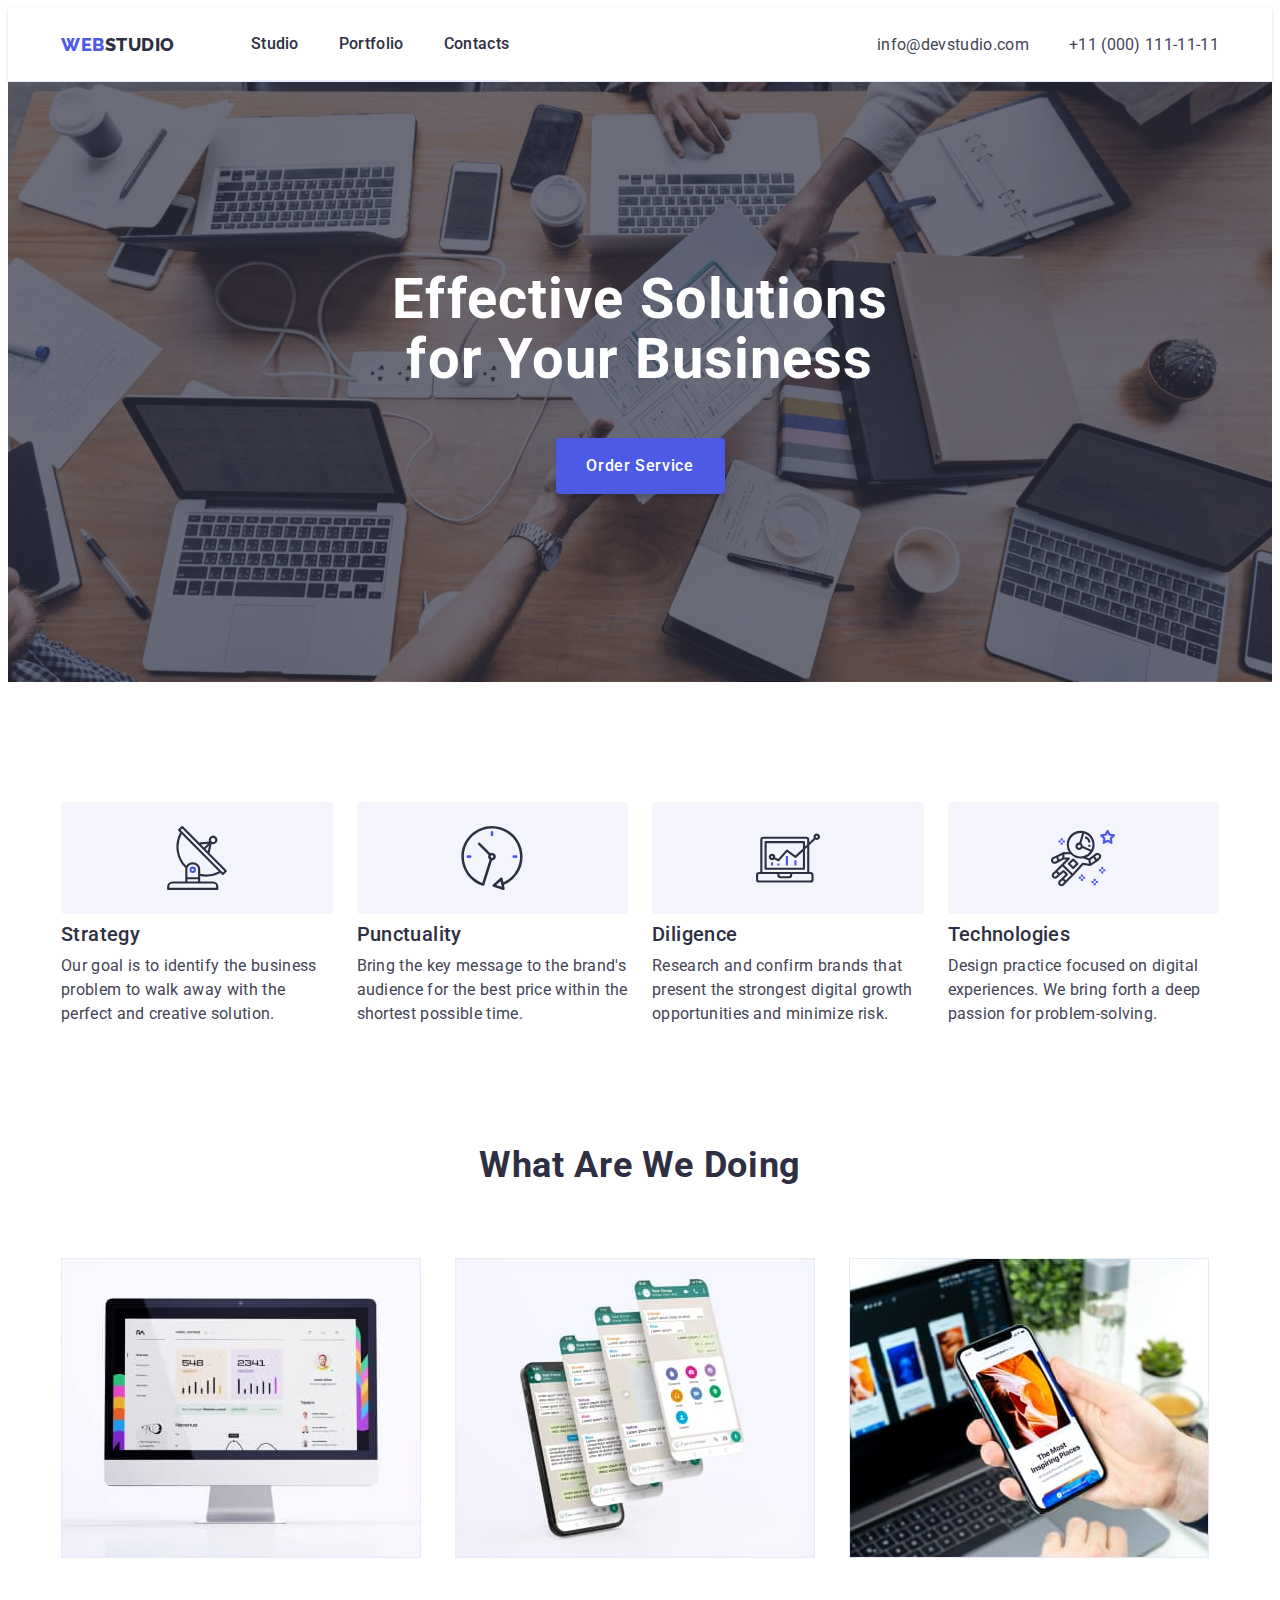
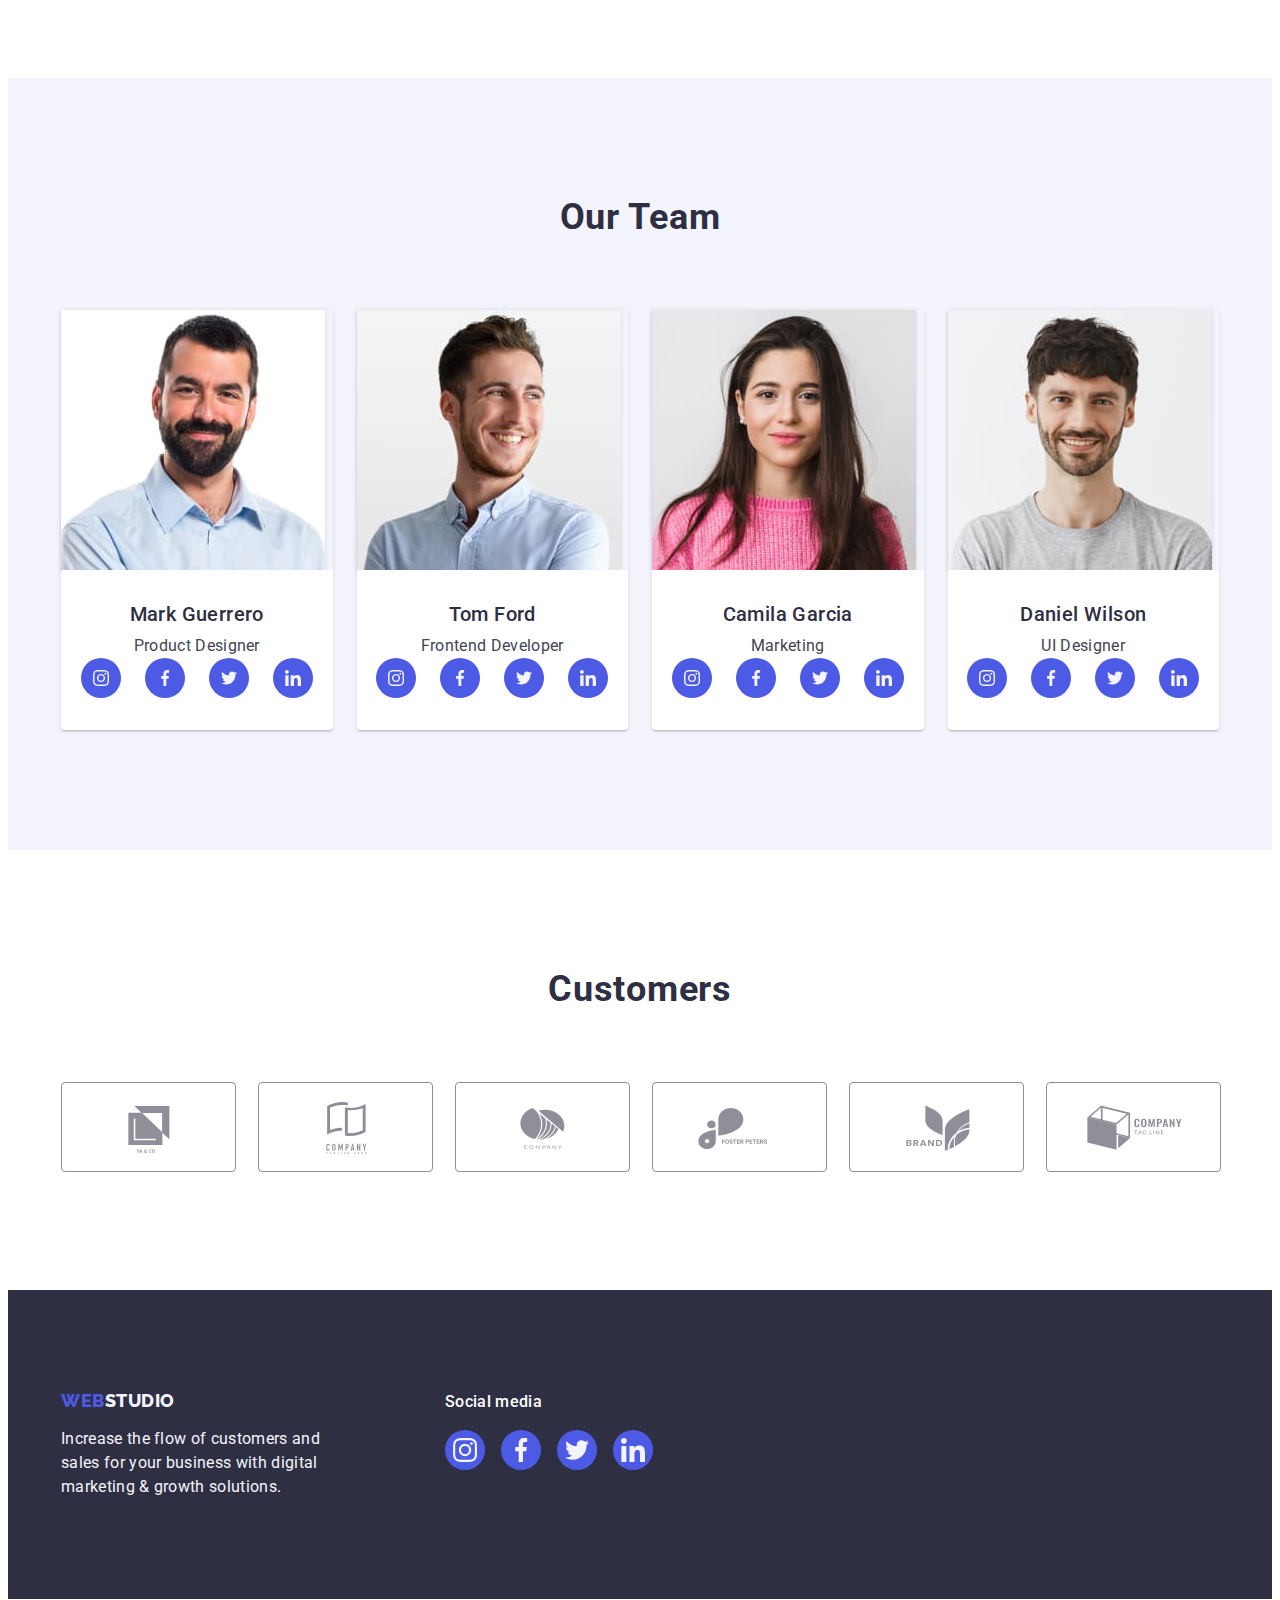
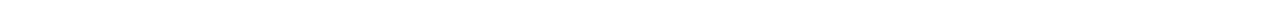
<file: index.html>
<!DOCTYPE html>
<html lang="en">
  <head>
    <meta charset="UTF-8" />
    <meta http-equiv="X-UA-Compatible" content="IE=edge" />
    <meta name="viewport" content="width=device-width, initial-scale=1.0" />
    <title>Домашка 2</title>
    <link rel="preconnect" href="https://fonts.googleapis.com">
    <link rel="preconnect" href="https://fonts.gstatic.com" crossorigin>
    <link href="https://fonts.googleapis.com/css2?family=Raleway:wght@800&family=Roboto:wght@400;500;700&display=swap"
      rel="stylesheet">
    <link rel="stylesheet" href="https://cdnjs.cloudflare.com/ajax/libs/modern-normalize/2.0.0/modern-normalize.min.css"
      integrity="sha512-4xo8blKMVCiXpTaLzQSLSw3KFOVPWhm/TRtuPVc4WG6kUgjH6J03IBuG7JZPkcWMxJ5huwaBpOpnwYElP/m6wg=="
      crossorigin="anonymous" referrerpolicy="no-referrer" />
    <link rel="stylesheet" href="./css/styles.css">
  </head>

  <body>
    <header class="header-class">
      <div class="container nav-class  ">
        <nav class="nav-class">
          <a class="main-return-index link" href="./index.html">Web<span class="logo-studio">Studio</span></a>
          <ul class="flex-container list">
            <li><a class="main-menu link" href="./index.html">Studio</a></li>
            <li><a class="main-menu link" href="./portfolio.html">Portfolio</a></li>
            <li><a class="main-menu link" href="">Contacts</a></li>
          </ul>
        </nav>
      
        <address class="main-adress ">
          <ul class="adr-container list">
            <li><a class="main-email-tel link" href="mailto:info@devstudio.com">info@devstudio.com</a></li>
            <li><a class="main-email-tel link" href="tel:+110001111111">+11 (000) 111-11-11</a></li>
          </ul>
        </address>
      </div>
    </header>

    <main>
      <section class=" main-section-first">
        <div class="container container-first">
          <h1 class="main-h-first">Effective Solutions for Your Business</h1>

          <button class="main-button" type="button">Order Service</button>
        </div>
      </section>

      <section class="main-section-second">
        <div class="container">
          <h2 class=" visually-hidden ">make world beautiful</h2>
          <ul class="container-second  list">
            <li class="second-li">
             <div class="section-second-icon">
                <svg class="second-perevagi-icon" width="64" height="64">
                <use href="./images/icons.svg#icon-anten"></use>
                </svg>
              </div>
                <h3 class="main-h-second">Strategy</h3>
                <p class="main-p-second">
                  Our goal is to identify the business problem to walk away with the
                  perfect and creative solution.
                </p>
              
            </li>
            
            <li class="second-li">
              <div class="section-second-icon">
                <svg class="second-perevagi-icon" width="64" height="64">
                  <use href="./images/icons.svg#icon-clock"></use>
                </svg>
              </div>
              <h3 class="main-h-second">Punctuality</h3>
              <p class="main-p-second">
                Bring the key message to the brand's audience for the best price
                within the shortest possible time.
              </p>
            </li>

            <li class="second-li">
              <div class="section-second-icon">
                <svg class="second-perevagi-icon" width="64" height="64">
                  <use href="./images/icons.svg#icon-diagr"></use>
                </svg>
              </div>
              <h3 class="main-h-second">Diligence</h3>
              <p class="main-p-second">
                Research and confirm brands that present the strongest digital
                growth opportunities and minimize risk.
              </p>
            </li>

            <li class="second-li">
              <div class="section-second-icon">
                <svg class="second-perevagi-icon" width="64" height="64">
                  <use href="./images/icons.svg#icon-astron"></use>
                </svg>
              </div>
              <h3 class="main-h-second">Technologies</h3>
              <p class="main-p-second">
                Design practice focused on digital experiences. We bring forth a
                deep passion for problem-solving.
              </p>
            </li>
          </ul>
        </div>
      </section>

      <section class="main-section-third">
        <div  class="container">
          <h2 class="main-h-third">What are we doing</h2>
         
            <ul class="container-third list">
              <li class="third-li">
                <img class="main-img" src="./images/img1c.jpg"  alt="img1" >
              </li>
              <li class="third-li">
                <img class="main-img" src="./images/img2c.jpg"  alt="img2" >
              </li>
              <li class="third-li">
                <img class="main-img" src="./images/img3c.jpg"  alt="img3" >
              </li>
            </ul>
          
        </div>
      </section>

      <section class="main-section-four">
        <div class="container">
          <h2 class="main-h-third">Our Team</h2>
          <ul class="flex-container-third list">
            <li class="class-team-img">
              <img  class="main-img-team"
                src="./images/developer1c.jpg"
                alt="developer1" >
              <div class="fio-job">
                  <h3 class="main-fio">Mark Guerrero</h3>
                  <p class="job-title">Product Designer</p>
                  <ul class="team-soc list">
                    <li class="team-soc-item link">
                      <a href="" class="team-soc-link link"
                         target="_blank"
                         rel="noopener noreferrent">
                        <svg class="team-soc-icon" width="16" height="16"> 
                          <use href="./images/icons.svg#icon-insta"></use>
                              </svg>
                      </a>
                    </li>
                    <li class="team-soc-item link">
                      <a href="" class="team-soc-link link"
                          target="_blank" rel="noopener noreferrent">
                        <svg class="team-soc-icon" width="16" height="16">
                          <use href="./images/icons.svg#icon-faceb"></use>
                        </svg>
                      </a>
                    </li>
                    <li class="team-soc-item link">
                      <a href="" class="team-soc-link link" 
                          target="_blank" rel="noopener noreferrent">
                          <svg class="team-soc-icon" width="16" height="16">
                            <use href="./images/icons.svg#icon-twit"></use>
                          </svg>
                      </a>
                    </li>
                    <li class="team-soc-item link">
                      <a href="" class="team-soc-link link" 
                        target="_blank" rel="noopener noreferrent">
                      <svg class="team-soc-icon" width="16" height="16">
                        <use href="./images/icons.svg#icon-linked"></use>
                      </svg>
                      </a>
                    </li>
                  </ul>
              </div>
              
            </li>
            <li class="class-team-img">
              <img class="main-img-team"
                src="./images/developer2c.jpg"
                alt="developer2" >
              <div class="fio-job">
                  <h3 class="main-fio">Tom Ford</h3>
                  <p class="job-title">Frontend Developer</p>
                  <ul class="team-soc list">
                    <li class="team-soc-item link">
                      <a href="" class="team-soc-link link" target="_blank" rel="noopener noreferrent">
                        <svg class="team-soc-icon" width="16" height="16">
                          <use href="./images/icons.svg#icon-insta"></use>
                        </svg>
                      </a>
                    </li>
                    <li class="team-soc-item link">
                      <a href="" class="team-soc-link link" target="_blank" rel="noopener noreferrent">
                        <svg class="team-soc-icon" width="16" height="16">
                          <use href="./images/icons.svg#icon-faceb"></use>
                        </svg>
                      </a>
                    </li>
                    <li class="team-soc-item link">
                      <a href="" class="team-soc-link link" target="_blank" rel="noopener noreferrent">
                        <svg class="team-soc-icon" width="16" height="16">
                          <use href="./images/icons.svg#icon-twit"></use>
                        </svg>
                      </a>
                    </li>
                    <li class="team-soc-item link">
                      <a href="" class="team-soc-link link" target="_blank" rel="noopener noreferrent">
                        <svg class="team-soc-icon" width="16" height="16">
                          <use href="./images/icons.svg#icon-linked"></use>
                        </svg>
                      </a>
                    </li>
                  </ul>
              </div>
            </li>
            <li class="class-team-img">
              <img class="main-img-team"
                src="./images/developer3c.jpg"
                alt="developer3" >
              <div class="fio-job">
                  <h3 class="main-fio">Camila Garcia</h3>
                  <p class="job-title">Marketing</p>
                  <ul class="team-soc list">
                    <li class="team-soc-item link">
                      <a href="" class="team-soc-link link" target="_blank" rel="noopener noreferrent">
                        <svg class="team-soc-icon" width="16" height="16">
                          <use href="./images/icons.svg#icon-insta"></use>
                        </svg>
                      </a>
                    </li>
                    <li class="team-soc-item link">
                      <a href="" class="team-soc-link link" target="_blank" rel="noopener noreferrent">
                        <svg class="team-soc-icon" width="16" height="16">
                          <use href="./images/icons.svg#icon-faceb"></use>
                        </svg>
                      </a>
                    </li>
                    <li class="team-soc-item link">
                      <a href="" class="team-soc-link link" target="_blank" rel="noopener noreferrent">
                        <svg class="team-soc-icon" width="16" height="16">
                          <use href="./images/icons.svg#icon-twit"></use>
                        </svg>
                      </a>
                    </li>
                    <li class="team-soc-item link">
                      <a href="" class="team-soc-link link" target="_blank" rel="noopener noreferrent">
                        <svg class="team-soc-icon" width="16" height="16">
                          <use href="./images/icons.svg#icon-linked"></use>
                        </svg>
                      </a>
                    </li>
                  </ul>
              </div>
            </li>
            <li class="class-team-img">
              <img class="main-img-team"
                src="./images/developer4c.jpg"
                alt="developer4" >
              <div class="fio-job">
                  <h3 class="main-fio">Daniel Wilson</h3>
                  <p class="job-title">UI Designer</p>
                  <ul class="team-soc list">
                    <li class="team-soc-item link">
                      <a href="" class="team-soc-link link" target="_blank" rel="noopener noreferrent">
                        <svg class="team-soc-icon" width="16" height="16">
                          <use href="./images/icons.svg#icon-insta"></use>
                        </svg>
                      </a>
                    </li>
                    <li class="team-soc-item link">
                      <a href="" class="team-soc-link link" target="_blank" rel="noopener noreferrent">
                        <svg class="team-soc-icon" width="16" height="16">
                          <use href="./images/icons.svg#icon-faceb"></use>
                        </svg>
                      </a>
                    </li>
                    <li class="team-soc-item link">
                      <a href="" class="team-soc-link link" target="_blank" rel="noopener noreferrent">
                        <svg class="team-soc-icon" width="16" height="16">
                          <use href="./images/icons.svg#icon-twit"></use>
                        </svg>
                      </a>
                    </li>
                    <li class="team-soc-item link">
                      <a href="" class="team-soc-link link" target="_blank" rel="noopener noreferrent">
                        <svg class="team-soc-icon" width="16" height="16">
                          <use href="./images/icons.svg#icon-linked"></use>
                        </svg>
                      </a>
                    </li>
                  </ul>
              </div>
            </li>
          </ul>
        </div>
      </section>

      <section class="main-section-five">
        <div class="container">
          <h2 class="main-h-third">Customers</h2>
          <ul class="flex-container-third list">
            <li class="customer-item link">
              <a href="" class="customer-link" target="_blank" 
                  rel="noopener noreferrent">
                <svg class="customer-icon" width="104" height="56">
                  <use href="./images/icons.svg#icon-logoone"></use>
                </svg>
              </a>
            </li>
            <li class="customer-item link">
              <a href="" class="customer-link" 
                    target="_blank" rel="noopener noreferrent">
                <svg class="customer-icon" width="104" height="56">
                  <use href="./images/icons.svg#icon-logotwo"></use>
                </svg>
              </a>
            </li>
            <li class="customer-item link">
              <a href="" class="customer-link " 
                    target="_blank" rel="noopener noreferrent">
                <svg class="customer-icon" width="104" height="56">
                  <use href="./images/icons.svg#icon-logotree"></use>
                </svg>
              </a>
            </li>
            <li class="customer-item link">
              <a href="" class="customer-link" 
                    target="_blank" rel="noopener noreferrent">
                <svg class="customer-icon" width="104" height="56">
                  <use href="./images/icons.svg#icon-logofour"></use>
                </svg>
              </a>
            </li>
            <li class="customer-item link">
              <a href="" class="customer-link" 
                    target="_blank" rel="noopener noreferrent">
                <svg class="customer-icon" width="104" height="56">
                  <use href="./images/icons.svg#icon-logofive"></use>
                </svg>
              </a>
            </li>
            <li class="customer-item link">
              <a href="" class="customer-link" 
                    target="_blank" rel="noopener noreferrent">
                <svg class="customer-icon" width="104" height="56">
                  <use href="./images/icons.svg#icon-logosix"></use>
                </svg>
              </a>
            </li>
          </ul>
        </div>
      </section>    
    </main>

    <footer class="foot-container ">
      <div class="footer-class">
        <div class="footer-first-block">         
          <a class="main-footer-index link " href="./index.html">Web<span class="main-span-footer">Studio</span></a>
          <p class="main-p-footer size-p-footer">
            Increase the flow of customers and sales for your business with digital
            marketing & growth solutions.
            </p>
        </div>

        <div class="block-social-media">
              <p class="social-media">Social media  </p>
              <ul class="footer-soc list">
                <li class="footer-soc-item link">
                  <a href="" class="footer-soc-link link" target="_blank" rel="noopener noreferrent">
                    <svg class="footer-soc-icon" width="24" height="24">
                      <use href="./images/icons.svg#icon-insta"></use>
                    </svg>
                  </a>
                </li>
              <li class="footer-soc-item link">
                  <a href="" class="footer-soc-link link" target="_blank" rel="noopener noreferrent">
                    <svg class="footer-soc-icon" width="24" height="24">
                      <use href="./images/icons.svg#icon-faceb"></use>
                    </svg>
                  </a>
                </li>
              <li class="footer-soc-item link">
                  <a href="" class="footer-soc-link link" target="_blank" rel="noopener noreferrent">
                    <svg class="footer-soc-icon" width="24" height="24">
                      <use href="./images/icons.svg#icon-twit"></use>
                    </svg>
                  </a>
                </li>
                <li class="footer-soc-item link">

                  <a href="" class="footer-soc-link link" target="_blank" rel="noopener noreferrent">
                    <svg class="footer-soc-icon" width="24" height="24">
                      <use href="./images/icons.svg#icon-linked"></use>
                    </svg>
                  </a>
                </li>
              </ul>
        </div>

      </div>
    </footer>
  </body>
</html>
</file>
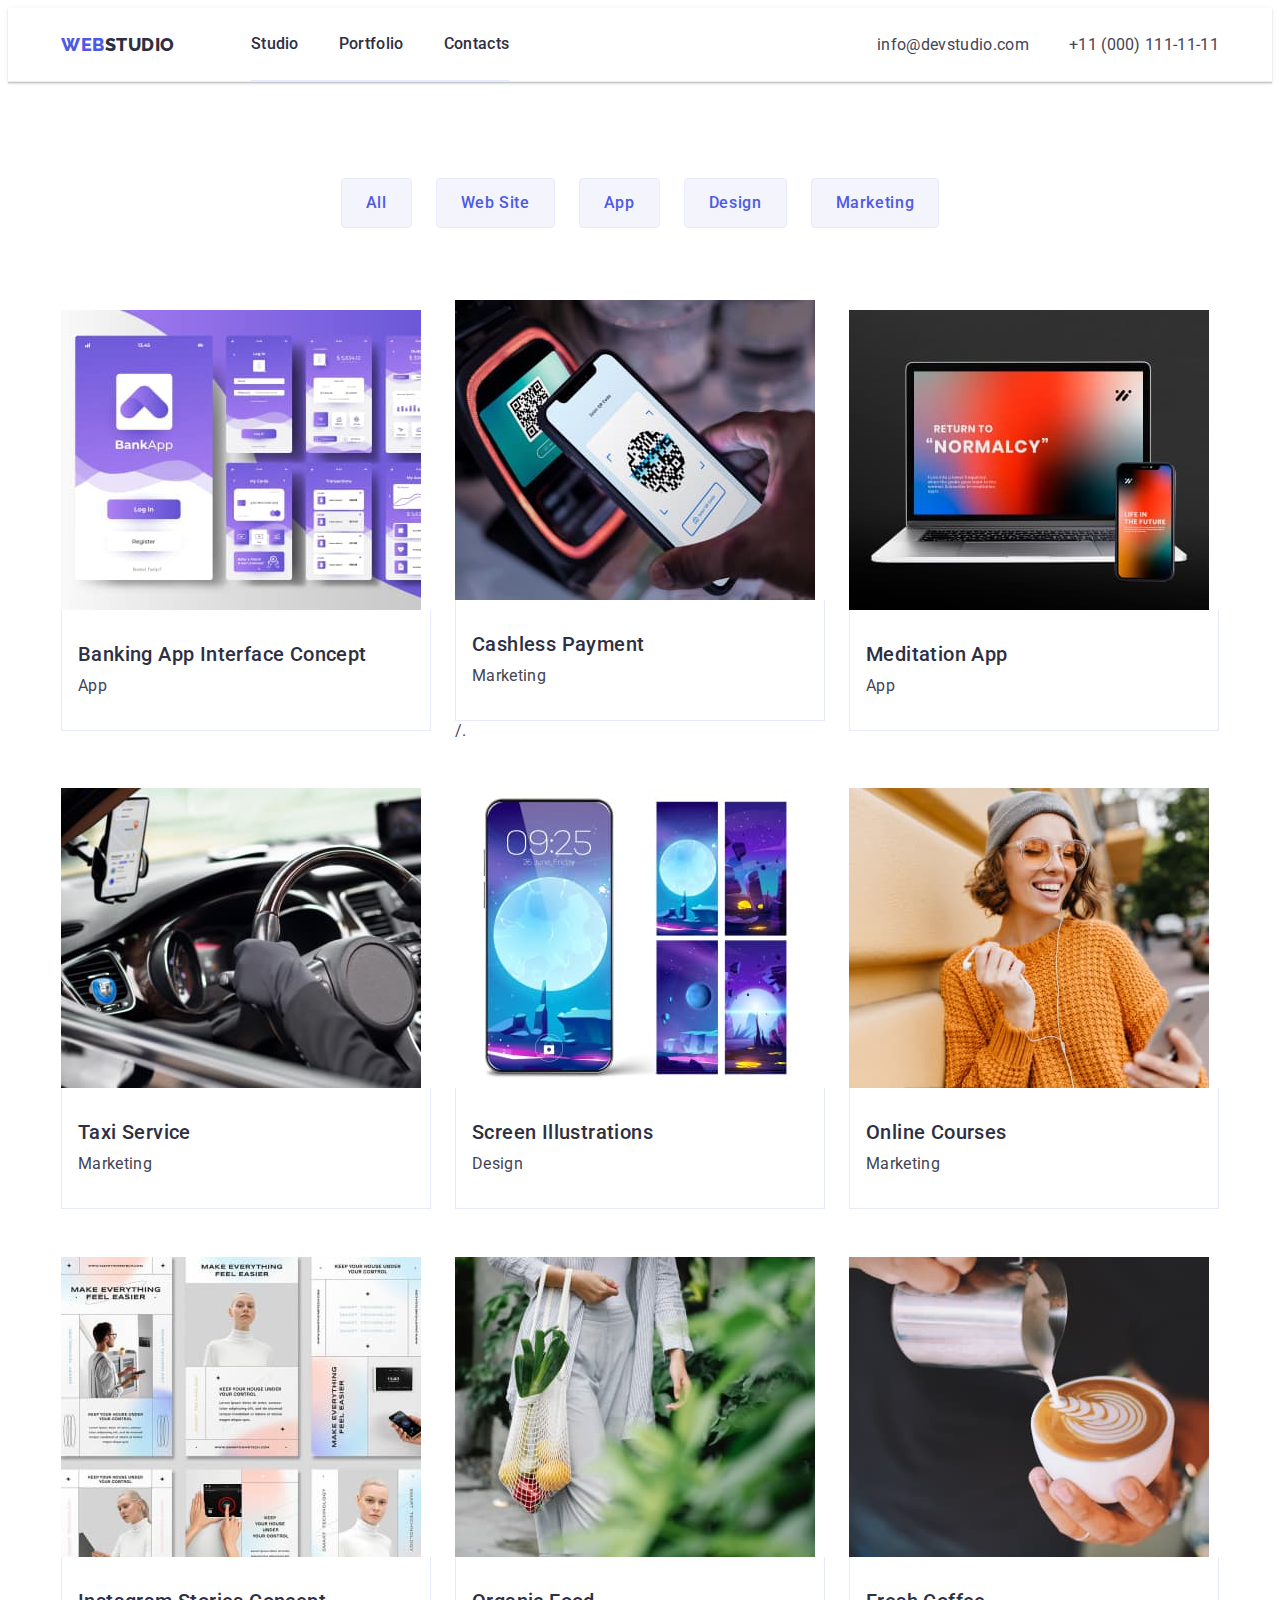
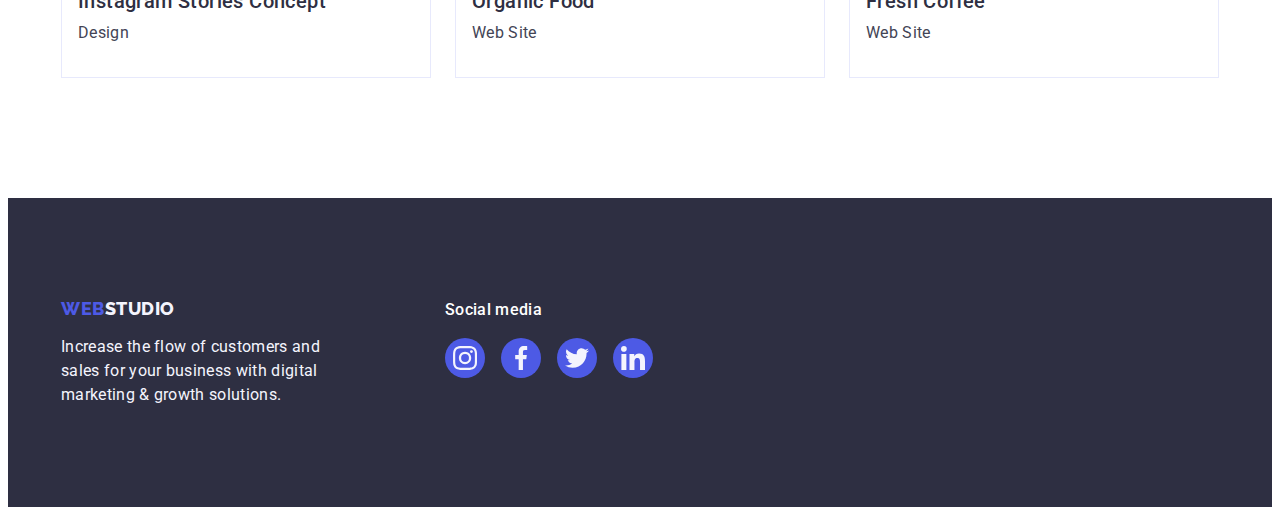
<file: portfolio.html>
<!DOCTYPE html>
<html lang="en">

<head>
    <meta charset="UTF-8" />
    <meta http-equiv="X-UA-Compatible" content="IE=edge" />
    <meta name="viewport" content="width=device-width, initial-scale=1.0" />
    <title>Домашка 2</title>
    <link rel="preconnect" href="https://fonts.googleapis.com">
    <link rel="preconnect" href="https://fonts.gstatic.com" crossorigin>
    <link href="https://fonts.googleapis.com/css2?family=Raleway:wght@800&family=Roboto:wght@400;500;700&display=swap"
        rel="stylesheet">
    <link rel="stylesheet" href="https://cdnjs.cloudflare.com/ajax/libs/modern-normalize/2.0.0/modern-normalize.min.css"
        integrity="sha512-4xo8blKMVCiXpTaLzQSLSw3KFOVPWhm/TRtuPVc4WG6kUgjH6J03IBuG7JZPkcWMxJ5huwaBpOpnwYElP/m6wg=="
        crossorigin="anonymous" referrerpolicy="no-referrer" />
    <link rel="stylesheet" href="./css/styles.css">
</head>

<body>
    <header class="header-class">
        <div class="container  nav-class  ">
            <nav class="nav-class ">
                <a class="main-return-index link" href="./index.html">Web<span class="logo-studio">Studio</span></a>
                <ul class="flex-container list">
                    <li><a class="main-menu link" href="./index.html">Studio</a></li>
                    <li><a class="main-menu link" href="./portfolio.html">Portfolio</a></li>
                    <li><a class="main-menu link" href="">Contacts</a></li>
                </ul>
            </nav>
    
            <address class="main-adress ">
                <ul class="adr-container list">
                    <li><a class="main-email-tel link" href="mailto:info@devstudio.com">info@devstudio.com</a></li>
                    <li><a class="main-email-tel link" href="tel:+110001111111">+11 (000) 111-11-11</a></li>
                </ul>
            </address>
        </div>
    </header>

    
    <main>
        <section class="section-portfolio">
           
            <div class="container ">   
                <h1 class=" visually-hidden "> portfolio </h1>
                <ul class=" flex-container-menu-portfolio list">
    
                    <li> <button type="button" class="portfolio-filter link">All</button> </li>
                    <li> <button type="button" class="portfolio-filter link">Web Site</button> </li>
                    <li> <button type="button" class="portfolio-filter link">App</button></li>
                    <li> <button type="button" class="portfolio-filter link">Design</button></li>
                    <li> <button type="button" class="portfolio-filter link">Marketing</button></li>
                </ul>
                <ul class=" flex-container-portfolio list">
           
                    <li class="portfolio-li ">
                        <a class="portfolio-list link" href="">
                            <img src="./images/portfolio-banking-c.jpg" 
                                 alt="portfolio-banking">
                            <div class="portfolio-list-card">       
                                <h2 class="portfolio-h-two"> Banking App Interface Concept</h2>
                                <p class="portfolio-p">App</p>
                            </div>
                        </a>
                    </li>
                    <li class="portfolio-li">
                        <a class="portfolio-list link" href="">
                            <img src="./images/portfolio-cashless-c.jpg" 
                               alt="portfolio-cashless">
                            <div class="portfolio-list-card">
                                <h2 class="portfolio-h-two"> Cashless Payment</h2>
                                <p class="portfolio-p">Marketing</p>
                            </div>
                        </a>/.
                    </li>
                    <li class="portfolio-li"> 
                        <a class="portfolio-list link" href="">
                            <img src="./images/portfolio-meditation-c.jpg"
                                 alt="portfolio-meditation">
                            <div class="portfolio-list-card">
                                <h2 class="portfolio-h-two"> Meditation App</h2>
                                <p class="portfolio-p">App</p>
                            </div>
                        </a>
                    </li>
                    <li class="portfolio-li"> 
                        <a class="portfolio-list link" href="">
                            <img src="./images/portfolio-taxi-c.jpg" 
                                alt="portfolio-taxi">
                            <div class="portfolio-list-card">
                                <h2 class="portfolio-h-two"> Taxi Service</h2>
                                <p class="portfolio-p">Marketing</p>
                            </div>
                        </a>
                    </li>
                    <li class="portfolio-li"> 
                        <a class="portfolio-list link" href="">
                            <img src="./images/portfolio-screen-c.jpg" 
                                 alt="portfolio-screen">
                            <div class="portfolio-list-card">
                                <h2 class="portfolio-h-two"> Screen Illustrations</h2>
                                <p class="portfolio-p">Design</p>
                            </div>
                        </a>
                    </li>
                    <li class="portfolio-li"> 
                        <a  class="portfolio-list link" href="">
                            <img src="./images/portfolio-online-course-c.jpg" 
                                alt="portfolio-online-course">
                            <div class="portfolio-list-card">
                                <h2 class="portfolio-h-two"> Online Courses</h2>
                                <p class="portfolio-p">Marketing</p>
                            </div>
                        </a>
                    </li>
                    <li class="portfolio-li"> 
                        <a class="portfolio-list link" href="">
                            <img src="./images/portfolio-instagram-story-c.jpg" 
                                alt="portfolio-instagram-story">
                            <div class="portfolio-list-card">
                                <h2 class="portfolio-h-two"> Instagram Stories Concept</h2>
                                <p class="portfolio-p">Design</p>
                            </div>
                        </a>
                    </li>
                    <li class="portfolio-li">
                         <a class="portfolio-list link" href="">
                            <img src="./images/portfolio-organic-food-c.jpg" 
                                alt="portfolio-organic-food">
                            <div class="portfolio-list-card">
                                <h2 class="portfolio-h-two"> Organic Food</h2>
                                <p class="portfolio-p">Web Site</p>
                            </div>
                        </a>
                    </li>
                    <li class="portfolio-li "> 
                        <a class="portfolio-list link" href="">
                            <img src="./images/portfolio-fresh-coffe-c.jpg"
                                 alt="portfolio-fresh-coffe">
                            <div class="portfolio-list-card">
                                <h2 class="portfolio-h-two"> Fresh Coffee</h2>
                                <p class="portfolio-p">Web Site</p>
                             </div>
                         </a>
                    </li>
                </ul>
            </div>
        </section>
    </main>
        <footer class="foot-container ">
            <div class="footer-class">
                <div class="footer-first-block">
                    <a class="main-footer-index link " href="./index.html">Web<span class="main-span-footer">Studio</span></a>
                    <p class="main-p-footer size-p-footer">
                        Increase the flow of customers and sales for your business with digital
                        marketing & growth solutions.
                    </p>
                </div>
        
                <div class="block-social-media">
                    <p class="social-media">Social media </p>
                    <ul class="footer-soc list">
                        <li class="footer-soc-item link">
                            <a href="" class="footer-soc-link link" target="_blank" rel="noopener noreferrent">
                                <svg class="footer-soc-icon" width="24" height="24">
                                    <use href="./images/icons.svg#icon-insta"></use>
                                </svg>
                            </a>
                        </li>
                        <li class="footer-soc-item link">
                            <a href="" class="footer-soc-link link" target="_blank" rel="noopener noreferrent">
                                <svg class="footer-soc-icon" width="24" height="24">
                                    <use href="./images/icons.svg#icon-faceb"></use>
                                </svg>
                            </a>
                        </li>
                        <li class="footer-soc-item link">
                            <a href="" class="footer-soc-link link" target="_blank" rel="noopener noreferrent">
                                <svg class="footer-soc-icon" width="24" height="24">
                                    <use href="./images/icons.svg#icon-twit"></use>
                                </svg>
                            </a>
                        </li>
                        <li class="footer-soc-item link">
        
                            <a href="" class="footer-soc-link link" target="_blank" rel="noopener noreferrent">
                                <svg class="footer-soc-icon" width="24" height="24">
                                    <use href="./images/icons.svg#icon-linked"></use>
                                </svg>
                            </a>
                        </li>
                    </ul>
                </div>
        
            </div>
        </footer>
</body>
</html>
</file>
<file: css/styles.css>
body{
    font-family: "Roboto", sans-serif;
    color: var(--color-main-p);
    background-color: var(--title-color); }
:root{
    --title-color: #ffffff;
        --background-color-body: #2e2f42;
        --portfolio-filter-color: #4D5AE5;
        --portfolio-filter-background: #F4F4FD;
        --color-main-menu: #434455;
        --color-border-portfolio: #e7e9fc;
        --color-focus-blu: #404bbf;
        --color-h-second: #2E2F42;
        --color-main-total: #F4F4FD;
        --color-main-p: #434455;
        --color-sect-third: #E5E5E5;
}
.list{list-style: none;  }
.link{text-decoration: none; }
p,h1,h2,h3,h4,h5,h6 {margin: 0;}
ul,ol{margin: 0;   padding: 0  ;}
img{display: block;}

/* Main menu */
.main-menu {
    font-weight: 500;
    font-size: 16px;
    line-height: 1.5;
    letter-spacing: 0.02em;
    color: var(--background-color-body);
          display: block;
    gap: 40px;
    padding: 24px 0;
}
 .main-menu:hover,
 .main-menu:focus {
        color: var(--color-focus-blu);
}
.nav-class {
    display: flex;
    align-items: center;
    justify-content: space-between;
}
.adr-container {
    display: flex;
    gap: 40px;
}
.flex-container{
    display: flex;
    align-items: center;
    gap: 40px;
        border-bottom: 1px solid #e7e9fc
}
.flex-container-first{
    box-sizing: content-box;
    display: flex;
}
.flex-container-second {
    display: flex;
    align-items: center;
    gap: 24px;
    justify-content: center;
}
.flex-container-portfolio{
    display: flex;
    flex-wrap: wrap;
    align-items: center;
    column-gap: 24px;
    row-gap: 48px;
    border-top: none;
}
.portfolio-li{
    width: calc((100% - 48px) / 3);
}
.portfolio-list{
    display: block;
}
.portfolio-list-card {
    padding: 32px 16px;
    border: 1px solid var(--color-border-portfolio);
    border-top: none;
}

.portfolio-list:hover,
.portfolio-list:focus {
    box-shadow: 0px 1px 6px rgba(46, 47, 66, 0.08),
                0px 1px 1px rgba(46, 47, 66, 0.16),
                0px 2px 1px rgba(46, 47, 66, 0.08);
}

.flex-container-menu-portfolio{
    display: flex;
    gap: 24px;
    margin-bottom: 72px;
}   
.flex-container-third {
    display: flex;
    align-items: center;
    gap: 24px;
    }
.flex-on{
    display: flex;
    align-items: center;
    justify-items: center;
    justify-content: center;
}

.logo-studio{
    color: var(--background-color-body);
}

.main-return-index{
    color: var(--portfolio-filter-color);
    font-family: 'Raleway', sans-serif;
    font-style: normal;
    font-weight: 800;
    font-size: 18px;
    line-height: 1.17;
    letter-spacing: 0.03em;
    text-transform: uppercase;
    margin-right: 76px;
 }
.main-footer-index {
    font-family: 'Raleway', sans-serif;
    font-style: normal;
    font-weight: 800;
    font-size: 18px;
    line-height: 1.17;
    letter-spacing: 0.03em;
    text-transform: uppercase;
    color: var(--portfolio-filter-color);
    margin-bottom: 16px;
    display: inline-block;
}
.main-span-footer {
    color: var(--portfolio-filter-background);
}

.main-p-footer {
    font-size: 16px;
    line-height: 1.5;
    letter-spacing: 0.02em;
    color: var(--portfolio-filter-background);
}
.size-p-footer {
    width: 264px;
}
.main-adress {
    font-style: normal; 
}

.main-email-tel{
    font-size: 16px;
    line-height: 1.5;
    letter-spacing: 0.02em;
    color: var(--color-main-menu);
    margin-right: auto;
}
.main-email-tel:hover,
.main-email-tel:focus {
    color: var(--color-focus-blu);
 
}
.main-section-first{
    max-width: 1440px;
    margin: 0 auto;
    background-position: center;
    background-size: cover;
    background-image: linear-gradient(rgba(46, 47, 66, 0.7),
                                      rgba(46, 47, 66, 0.7)),
                                       url(../images/people-office.jpg);
    background-repeat: no-repeat;
    padding: 188px 0;
}
.main-h-first {
    font-weight: 700;
    font-size: 56px;
    line-height: 1.07;
    text-align: center; 
    letter-spacing: 0.02em;
    max-width: 496px;
    color: var(--title-color);
    margin: auto;
 }
.main-button {
    font-family: "Roboto", sans-serif;
    font-style: normal;
    font-weight: 500;
    font-size: 16px;
    line-height: 1.5;
    letter-spacing: 0.04em;
    color: var(--title-color);
    background-color: var(--portfolio-filter-color);
    cursor: pointer;
    display: block;
    margin: auto;;
    margin-top: 48px;
    align-items: flex-start;
    padding: 12px 24px;
    min-width: 169px;
    height: 56px;
    border: none;
    box-shadow: 0px 4px 4px rgba(0, 0, 0, 0.15);
    border-radius: 4px;
   
}
.main-button:hover,
.main-button:focus {
    background-color: var(--color-focus-blu);
    border: 1px solid transparent;
}
.main-section-second{
    padding-top: 120px;
    padding-bottom: 120px;
}
.h-two-hidden{
    content-visibility: hidden;
}
.main-h-second {
    font-weight: 500;
    font-size: 20px;
    line-height: 1.2;
    letter-spacing: 0.02em;
    color: var(--color-h-second);
    margin-bottom: 8px;
}
.main-p-second {
    font-size: 16px;
    line-height: 1.5;
    letter-spacing: 0.02em;
    color: var(--color-main-p);
}
.main-section-third{
    /* background-color: #E5E5E5; */
    padding-bottom: 120px;
}
.main-section-four {
    background-color: var(--portfolio-filter-background);
    padding: 120px 0;
}

.main-section-five {
    background-color: var(-color-sect-third);
    padding: 120px 0;
}
.main-h-third {
    font-weight: 700;
    font-size: 36px;
    line-height: 1.11;
    text-align: center;
    align-items: center;
    letter-spacing: 0.02em;
    text-transform: capitalize;
    color: var(--background-color-body);
    margin-bottom: 72px;
}
.main-fio {
    font-weight: 500;
    font-size: 20px;
    line-height: 1.2;
    text-align: center;
    letter-spacing: 0.02em;
    color: var(--background-color-body);
    margin-bottom: 8px;
}
.job-title {
    font-size: 16px;
    line-height: 1.5;
    text-align: center;
    letter-spacing: 0.02em;
    color: var(--color-main-menu);
}
.fio-job {
    border-radius: 0px 0px 4px 4px;
    background-color: var(--title-color);
    padding: 32px 16px;
}
.footer-class{
    width: 1158px;
        padding: 0 15px;
        margin: 0 auto;
    display: flex;
    align-items: baseline;  
}
.foot-container {
    padding: 100px 0px;
    background-color: var(--background-color-body);
}
.footer-first-block{
    margin-right: 120px
}
 
    
/****--------------- Portfolio */
.portfolio-filter{
    font-family: "Roboto", sans-serif;
    font-weight: 500;
    font-size: 16px;
    line-height: 1.5;
    letter-spacing: 0.04em;
    background-color: var(--portfolio-filter-background);
    color:var(--portfolio-filter-color);
    cursor: pointer;
    padding: 12px 24px;
    border: 1px solid #E7E9FC;
    border-radius: 4px;
}

.portfolio-filter:hover, 
.portfolio-filter:focus {
    color: var(--title-color);
    background-color: var(--color-focus-blu);
    border: 1px solid transparent;
    box-shadow: 0px 3px 1px rgba(0, 0, 0, 0.1), 
                0px 2px 1px rgba(0, 0, 0, 0.08),    
                0px 2px 2px rgba(0, 0, 0, 0.12);

}
.portfolio-h-two{
    font-weight: 500;
    font-size: 20px;
    line-height: 1.2;
    letter-spacing: 0.02em;
    color: var(--background-color-body);
    margin-bottom: 8px;
}
.portfolio-p{
    font-size: 16px;
    line-height: 1.5;
    letter-spacing: 0.02em;
    color: var(--color-main-menu);
} 
.main-img{
    /* display: block;  */
    max-width: 100%;
     height: auto;
     flex-basis: calc((100% - 48px) / 3);
}
.main-img-team {
     flex-basis: calc((100% - 3 * 24px) / 4);
    box-shadow: 0px 1px 6px rgba(46, 47, 66, 0.08),
        0px 1px 1px rgba(46, 47, 66, 0.16),
        0px 2px 1px rgba(46, 47, 66, 0.08);
}
.header-class{
    border-bottom: 1px solid #e7e9fc;
    box-shadow: 0px 2px 1px rgba(46, 47, 66, 0.08),
                0px 1px 1px rgba(46, 47, 66, 0.16), 
                0px 1px 6px rgba(46, 47, 66, 0.08);
    
}
.container {
    width: 1158px;
    padding: 0 15px;
    margin: 0 auto;
}
.container-first {
    width: 1158px;
 }
.container-second {
    /* width: 1158px; */
    display: flex;
    gap: 24px;
    /* align-items: center;
    justify-content: center;
    background-color:var(--portfolio-filter-background);
    border-radius: 4px; */
}
.second-li{
    flex-basis: calc((100% - 72px) / 4);
}
.third-li{
    flex-basis: calc((100% - 48px) / 3);
}
.container-third{
    display: flex;
    flex-direction: row;
    align-items: center;
    margin: 0 auto;
    gap: 24px;
    justify-content: center;
}
.visually-hidden {
    position: absolute;
    width: 1px;
    height: 1px;
    margin: -1px;
    border: 0;
    padding: 0;
    white-space: nowrap;
    clip-path: inset(100%);
    clip: rect(0 0 0 0);
    overflow: hidden;
}
.second-item{
    flex-basis: calc((100% - 72px) / 4);
}
.flex-container-menu-portfolio{
    display: flex;
    align-items: center;
    gap: 24px;
    justify-content: center;
    margin-bottom: 72px;
}
.section-portfolio{
    /* width: 1158px; */
    padding-top: 96px;
    padding-bottom: 120px;  
}
.class-team-img{
    flex-basis: calc((100% - 72px) / 4);
    border-radius: 0px 0px 4px 4px;
    box-shadow: 0px 1px 6px rgba(46, 47, 66, 0.08),
        0px 1px 1px rgba(46, 47, 66, 0.16),
        0px 2px 1px rgba(46, 47, 66, 0.08);
}
.team-soc{
    display: flex;
    justify-content: center;
    gap: 24px;
}
.team-soc-item{
    height: 40px;
    width: 40px;
 }
.team-soc-link{
    width: 100%;
    height: 100%;
    background-color: var(--portfolio-filter-color);
    border-radius: 50%;
    /* display: block; */
    display: flex;
    align-items: center;
    justify-content: center;
}
.team-soc-link:hover,
.team-soc-link:focus {
    background-color: #404bbf;
    border: 1px solid transparent;
}
.team-soc-icon{
    fill: var(--color-main-total);    
}
.footer-soc {
    display: flex;
    justify-content: center;
    gap: 16px;
}
.footer-soc-item {
    height: 40px;
    width: 40px;
}
.footer-soc-link {
    width: 100%;
    height: 100%;
    background-color: var(--portfolio-filter-color);
    border-radius: 50%;
    /* display: block; */
    display: flex;
    align-items: center;
    justify-content: center;
}

.footer-soc-link:hover,
.footer-soc-link:focus {
    background-color: #31d0aa;
    border: 1px solid transparent;
}

.footer-soc-icon {
    fill: var(--color-main-total);
    color: black;
}
.customer-item {
    /* background:var(--color-main-total); */
    width: calc((100% - 120px) / 6);
    height: 88px;
    /* height:min-content 88px; */
}
.customer-link{
    width: 100%;
    height: 100%;
    border: 1px solid #8e8f99;
    border-radius: 4px;
    display: flex;
    align-items: center;
    justify-content: center;
    color:  #8e8f99;
}
.customer-link:hover,
.customer-link:focus {
    border-color: #404bbf;
    color: #404bbf;
    
}

.customer-icon {
    fill: currentColor;
}
.social-media{
    font-family: 'Roboto';
    font-style: normal;
    font-weight: 500;
    font-size: 16px;
    line-height: 1.5;
    letter-spacing: 0.02em;
    margin-bottom: 16px;
    color: var(--title-color);
}
.block-social-media{}

.section-second-icon{
    display: flex;
    align-items: center;
    justify-content: center;
    height: 112px;
    background-color:var(--portfolio-filter-background);
    border-radius: 4px;
    margin-bottom: 8px;
}
 .second-perevagi-icon {
    fill: var(--portfolio-filter-background);
}
</file>
